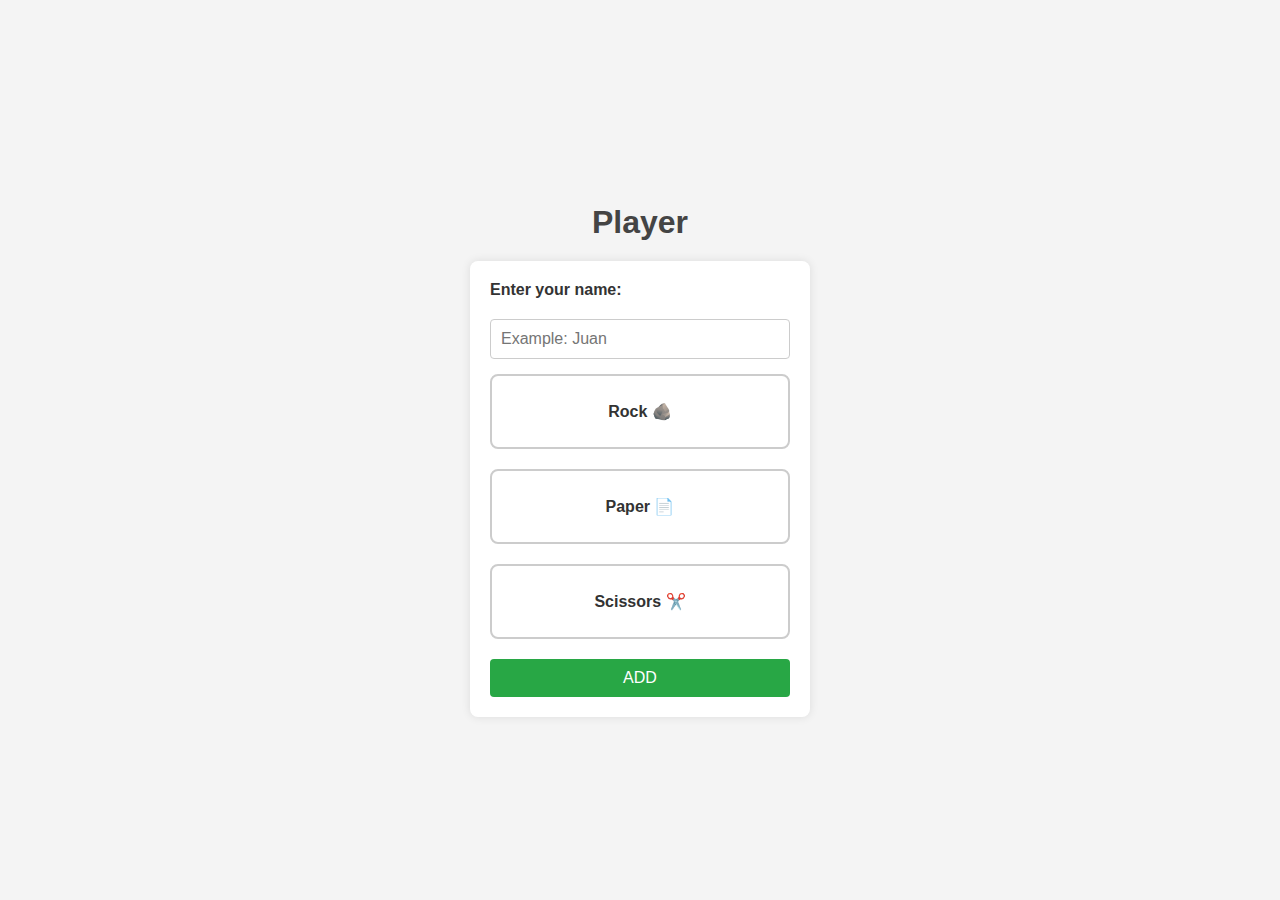
<file: app1/index.html>
<!DOCTYPE html>
<html lang="en">
  <head>
    <meta charset="UTF-8" />
    <meta name="viewport" content="width=device-width, initial-scale=1.0" />
    <title>Player</title>
    <link rel="stylesheet" href="styles.css" />
  </head>

  <body>
    <h1>Player</h1>
    <form action="">
      <label for="player1">Enter your name:</label>
      <input type="text" id="player1" placeholder="Example: Juan" required />

      <input type="radio" name="move" id="rock" value="rock" required />
      <label class="move-card" for="rock">
        <p>Rock 🪨</p>
      </label>

      <input type="radio" name="move" id="paper" value="paper" required />
      <label class="move-card" for="paper">
        <p>Paper 📄</p>
      </label>

      <input type="radio" name="move" id="scissors" value="scissors" required />
      <label class="move-card" for="scissors">
        <p>Scissors ✂️</p>
      </label>

      <button id="add-btn">ADD</button>
    </form>
    <script src="index.js"></script>
  </body>
</html>
</file>
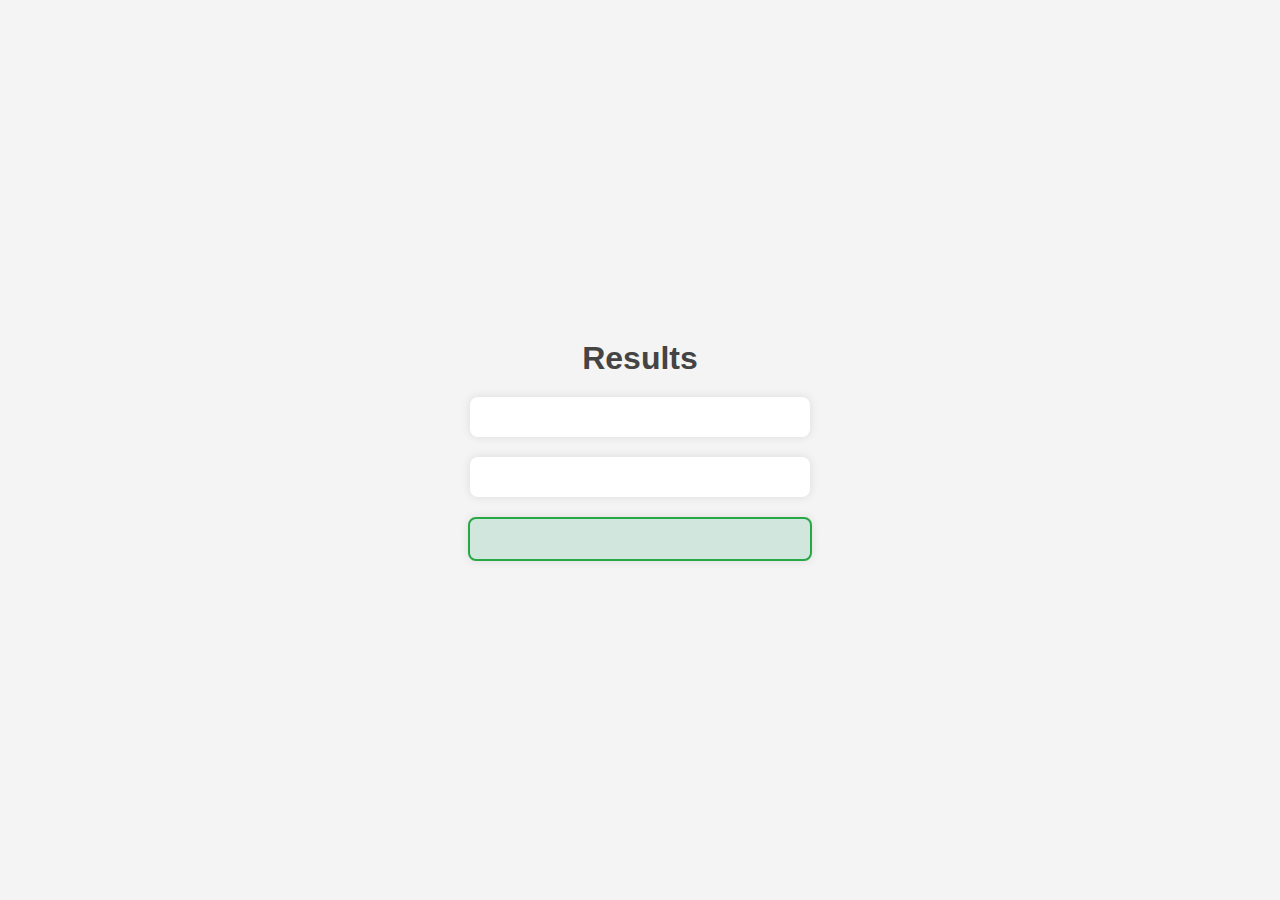
<file: app2/index.html>
<!DOCTYPE html>
<html lang="en">
  <head>
    <meta charset="UTF-8" />
    <meta name="viewport" content="width=device-width, initial-scale=1.0" />
    <title>Results</title>
    <link rel="stylesheet" href="styles.css" />
  </head>

  <body>
    <h1>Results</h1>
    <div id="status-container"></div>
    <div id="choices-container"></div>
    <div id="result-container"></div>

    <script src="index.js"></script>
  </body>
</html>
</file>
<file: app1/styles.css>
body {
  font-family: Arial, sans-serif;
  background-color: #f4f4f4;
  color: #333;
  display: flex;
  flex-direction: column;
  align-items: center;
  justify-content: center;
  height: 100vh;
  margin: 0;
}

h1 {
  color: #444;
  margin-bottom: 20px;
}

form {
  background-color: #fff;
  padding: 20px;
  border-radius: 8px;
  box-shadow: 0 0 10px rgba(0, 0, 0, 0.1);
  width: 300px;
  display: flex;
  flex-direction: column;
  gap: 15px;
}

label {
  font-weight: bold;
  margin-bottom: 5px;
}

input[type="text"] {
  padding: 10px;
  border: 1px solid #ccc;
  border-radius: 4px;
  font-size: 16px;
}

input[type="radio"] {
  display: none;
}

.move-card {
  display: flex;
  align-items: center;
  justify-content: center;
  padding: 10px;
  border: 2px solid #ccc;
  border-radius: 8px;
  cursor: pointer;
  transition: background-color 0.3s, border-color 0.3s;
}

.move-card:hover {
  background-color: #f0f0f0;
  border-color: #999;
}

input[type="radio"]:checked + .move-card {
  background-color: #d1e7dd;
  border-color: #28a745;
}

button {
  padding: 10px;
  background-color: #28a745;
  color: white;
  border: none;
  border-radius: 4px;
  font-size: 16px;
  cursor: pointer;
  transition: background-color 0.3s;
}

button:hover {
  background-color: #218838;
}
</file>
<file: app2/styles.css>
body {
  font-family: Arial, sans-serif;
  background-color: #f4f4f4;
  color: #333;
  display: flex;
  flex-direction: column;
  align-items: center;
  justify-content: center;
  height: 100vh;
  margin: 0;
}

h1 {
  color: #444;
  margin-bottom: 20px;
}

#status-container,
#choices-container,
#result-container {
  background-color: #fff;
  padding: 20px;
  border-radius: 8px;
  box-shadow: 0 0 10px rgba(0, 0, 0, 0.1);
  width: 300px;
  margin-bottom: 20px;
  text-align: center;
}

#status-container p,
#choices-container p,
#result-container p {
  margin: 0;
  font-size: 18px;
  font-weight: bold;
}

#choices-container {
  display: flex;
  flex-direction: column;
  gap: 10px;
}

#choices-container .move-card {
  display: flex;
  align-items: center;
  justify-content: center;
  padding: 10px;
  border: 2px solid #ccc;
  border-radius: 8px;
  background-color: #f0f0f0;
  transition: background-color 0.3s, border-color 0.3s;
}

#choices-container .move-card:hover {
  background-color: #e0e0e0;
  border-color: #999;
}

#result-container {
  background-color: #d1e7dd;
  border: 2px solid #28a745;
  color: #28a745;
  font-size: 20px;
  font-weight: bold;
}
</file>
